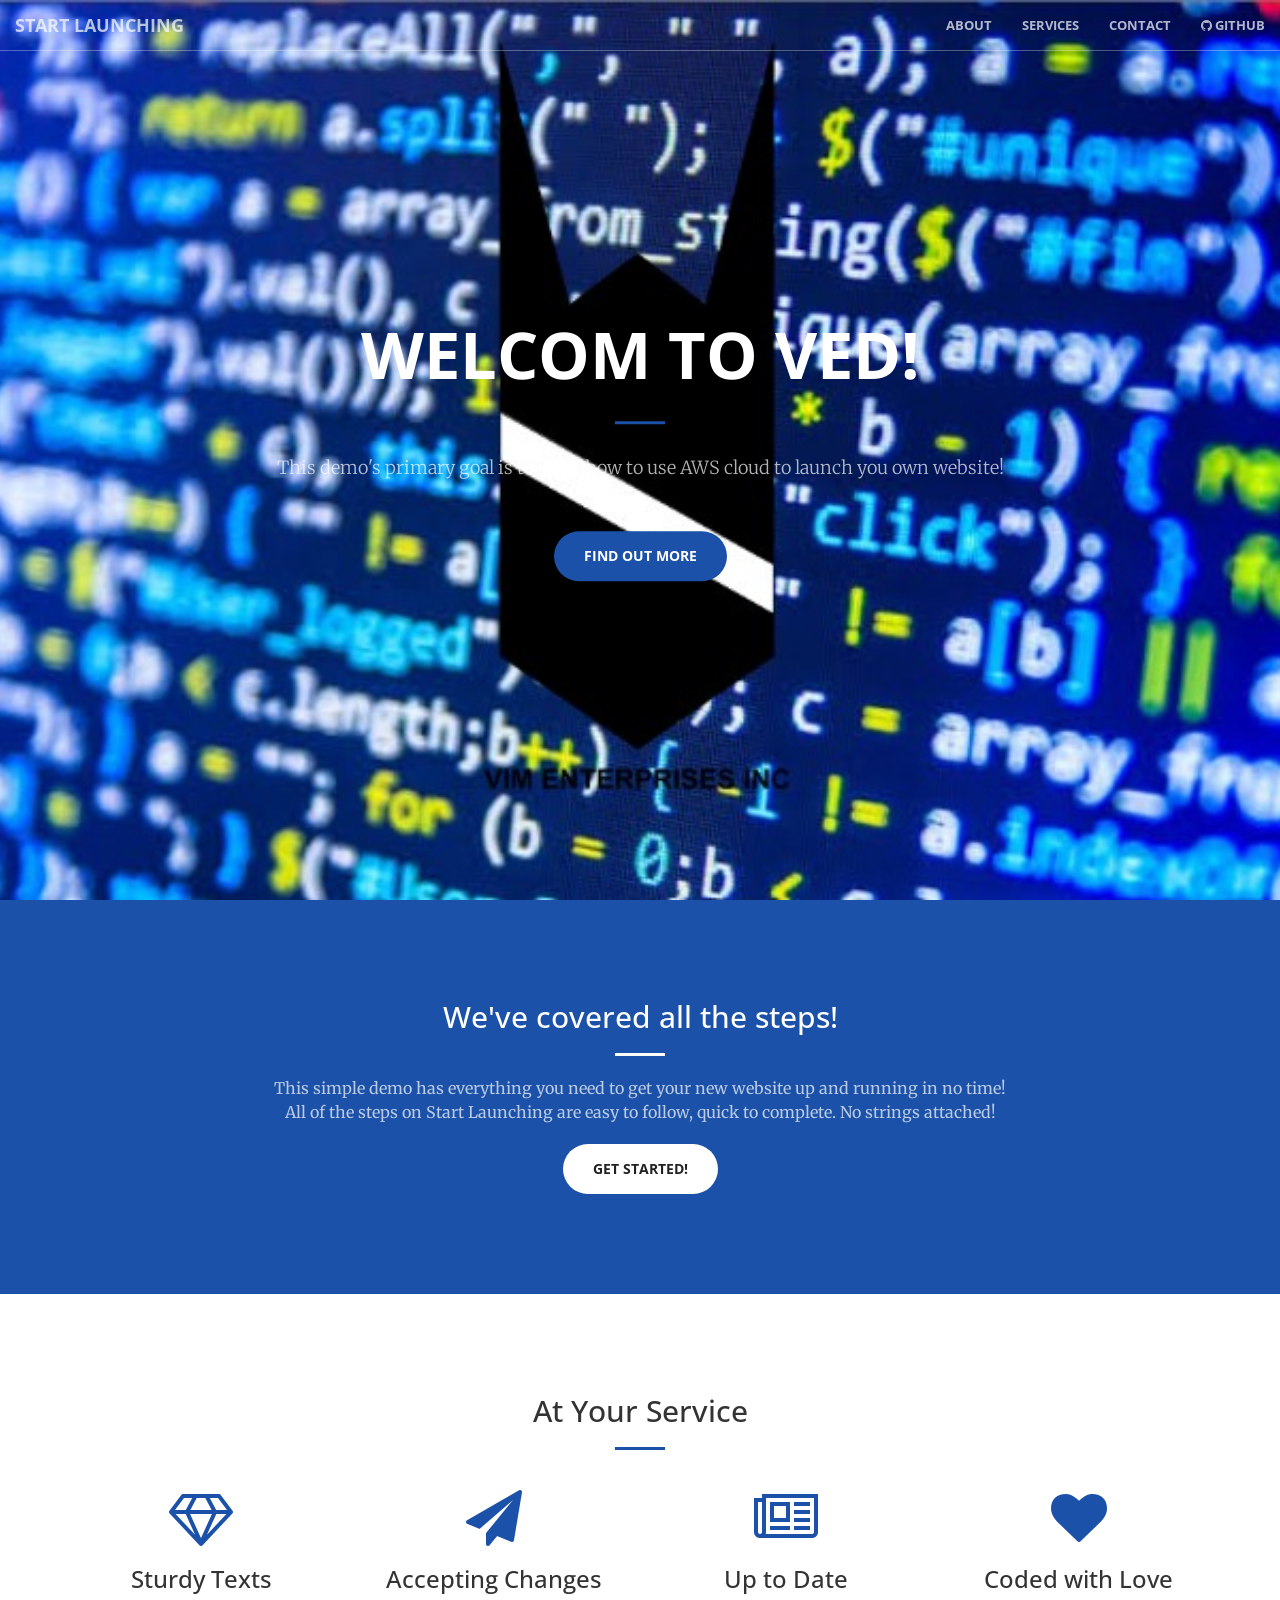
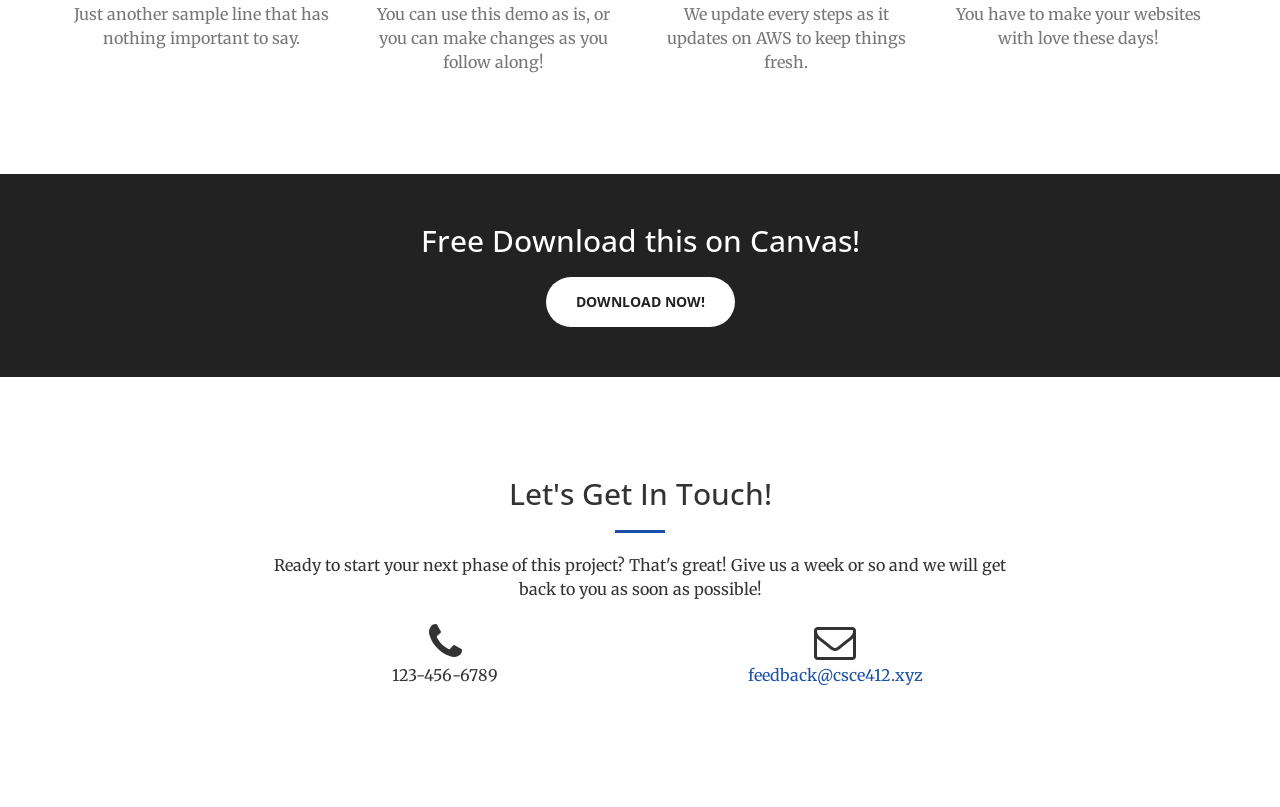
<file: index.html>
<!DOCTYPE html>
<html lang="en">

<head>

    <meta charset="utf-8">
    <meta http-equiv="X-UA-Compatible" content="IE=edge">
    <meta name="viewport" content="width=device-width, initial-scale=1">
    <meta name="description" content="">
    <meta name="author" content="">

    <title>Creative - Start Launching</title>

    <!-- Bootstrap Core CSS -->
    <link rel="stylesheet" href="css/bootstrap.min.css" type="text/css">

    <!-- Custom Fonts -->
    <link href='http://fonts.googleapis.com/css?family=Open+Sans:300italic,400italic,600italic,700italic,800italic,400,300,600,700,800' rel='stylesheet' type='text/css'>
    <link href='http://fonts.googleapis.com/css?family=Merriweather:400,300,300italic,400italic,700,700italic,900,900italic' rel='stylesheet' type='text/css'>
    <link rel="stylesheet" href="font-awesome/css/font-awesome.min.css" type="text/css">

    <!-- Plugin CSS -->
    <link rel="stylesheet" href="css/animate.min.css" type="text/css">

    <!-- Custom CSS -->
    <link rel="stylesheet" href="css/creative.css" type="text/css">

    <!-- HTML5 Shim and Respond.js IE8 support of HTML5 elements and media queries -->
    <!-- WARNING: Respond.js doesn't work if you view the page via file:// -->
    <!--[if lt IE 9]>
        <script src="https://oss.maxcdn.com/libs/html5shiv/3.7.0/html5shiv.js"></script>
        <script src="https://oss.maxcdn.com/libs/respond.js/1.4.2/respond.min.js"></script>
    <![endif]-->

</head>

<body id="page-top">

    <nav id="mainNav" class="navbar navbar-default navbar-fixed-top">
        <div class="container-fluid">
            <!-- Brand and toggle get grouped for better mobile display -->
            <div class="navbar-header">
                <button type="button" class="navbar-toggle collapsed" data-toggle="collapse" data-target="#bs-example-navbar-collapse-1">
                    <span class="sr-only">Toggle navigation</span>
                    <span class="icon-bar"></span>
                    <span class="icon-bar"></span>
                    <span class="icon-bar"></span>
                </button>
                <a class="navbar-brand page-scroll" href="#page-top">Start Launching</a>
            </div>

            <!-- Collect the nav links, forms, and other content for toggling -->
            <div class="collapse navbar-collapse" id="bs-example-navbar-collapse-1">
                <ul class="nav navbar-nav navbar-right">
                    <li>
                        <a class="" href="about.html">About</a>
                    </li>
                    <li>
                        <a class="" href="services.html">Services</a>
                    </li>
                    <li>
                        <a class="" href="#contact">Contact</a>
                    </li>
                    <li>
                        <a href="https://github.com/RowanBanerjee" target="_blank" rel="noopener noreferrer">
                            <i class="fa fa-github"></i> GitHub
                        </a>
                    </li>
                </ul>
            </div>
            <!-- /.navbar-collapse -->
        </div>
        <!-- /.container-fluid -->
    </nav>

    <header>
        <div class="header-content">
            <div class="header-content-inner">
                <h1>Welcom to Ved!</h1>
                <hr>
                <p>This demo's primary goal is to learn how to use AWS cloud to launch you own website!</p>
                <a href="about.html" class="btn btn-primary btn-xl ">Find Out More</a>
            </div>
        </div>
    </header>

    <section class="bg-primary" id="about">
        <div class="container">
            <div class="row">
                <div class="col-lg-8 col-lg-offset-2 text-center">
                    <h2 class="section-heading">We've covered all the steps!</h2>
                    <hr class="light">
                    <p class="text-faded">This simple demo has everything you need to get your new website up and running in no time! All of the steps on Start Launching are easy to follow, quick to complete. No strings attached!</p>
                    <a href="#" class="btn btn-default btn-xl">Get Started!</a>
                </div>
            </div>
        </div>
    </section>

    <section id="services">
        <div class="container">
            <div class="row">
                <div class="col-lg-12 text-center">
                    <h2 class="section-heading">At Your Service</h2>
                    <hr class="primary">
                </div>
            </div>
        </div>
        <div class="container">
            <div class="row">
                <div class="col-lg-3 col-md-6 text-center">
                    <div class="service-box">
                        <i class="fa fa-4x fa-diamond wow bounceIn text-primary"></i>
                        <h3>Sturdy Texts</h3>
                        <p class="text-muted">Just another sample line that has nothing important to say.</p>
                    </div>
                </div>
                <div class="col-lg-3 col-md-6 text-center">
                    <div class="service-box">
                        <i class="fa fa-4x fa-paper-plane wow bounceIn text-primary" data-wow-delay=".1s"></i>
                        <h3>Accepting Changes</h3>
                        <p class="text-muted">You can use this demo as is, or you can make changes as you follow along!</p>
                    </div>
                </div>
                <div class="col-lg-3 col-md-6 text-center">
                    <div class="service-box">
                        <i class="fa fa-4x fa-newspaper-o wow bounceIn text-primary" data-wow-delay=".2s"></i>
                        <h3>Up to Date</h3>
                        <p class="text-muted">We update every steps as it updates on AWS to keep things fresh.</p>
                    </div>
                </div>
                <div class="col-lg-3 col-md-6 text-center">
                    <div class="service-box">
                        <i class="fa fa-4x fa-heart wow bounceIn text-primary" data-wow-delay=".3s"></i>
                        <h3>Coded with Love</h3>
                        <p class="text-muted">You have to make your websites with love these days!</p>
                    </div>
                </div>
            </div>
        </div>
    </section>


    <aside class="bg-dark">
        <div class="container text-center">
            <div class="call-to-action">
                <h2>Free Download this on Canvas!</h2>
                <a href="#" class="btn btn-default btn-xl wow tada">Download Now!</a>
            </div>
        </div>
    </aside>

    <section id="contact">
        <div class="container">
            <div class="row">
                <div class="col-lg-8 col-lg-offset-2 text-center">
                    <h2 class="section-heading">Let's Get In Touch!</h2>
                    <hr class="primary">
                    <p>Ready to start your next phase of this project? That's great! Give us a week or so and we will get back to you as soon as possible!</p>
                </div>
                <div class="col-lg-4 col-lg-offset-2 text-center">
                    <i class="fa fa-phone fa-3x wow bounceIn"></i>
                    <p>123-456-6789</p>
                </div>
                <div class="col-lg-4 text-center">
                    <i class="fa fa-envelope-o fa-3x wow bounceIn" data-wow-delay=".1s"></i>
                    <p><a href="mailto:your-email@your-domain.com">feedback@csce412.xyz</a></p>
                </div>
            </div>
        </div>
    </section>

    <!-- jQuery -->
    <script src="js/jquery.js"></script>

    <!-- Bootstrap Core JavaScript -->
    <script src="js/bootstrap.min.js"></script>

    <!-- Plugin JavaScript -->
    <script src="js/jquery.easing.min.js"></script>
    <script src="js/jquery.fittext.js"></script>
    <script src="js/wow.min.js"></script>

    <!-- Custom Theme JavaScript -->
    <script src="js/creative.js"></script>

</body>

</html>
</file>
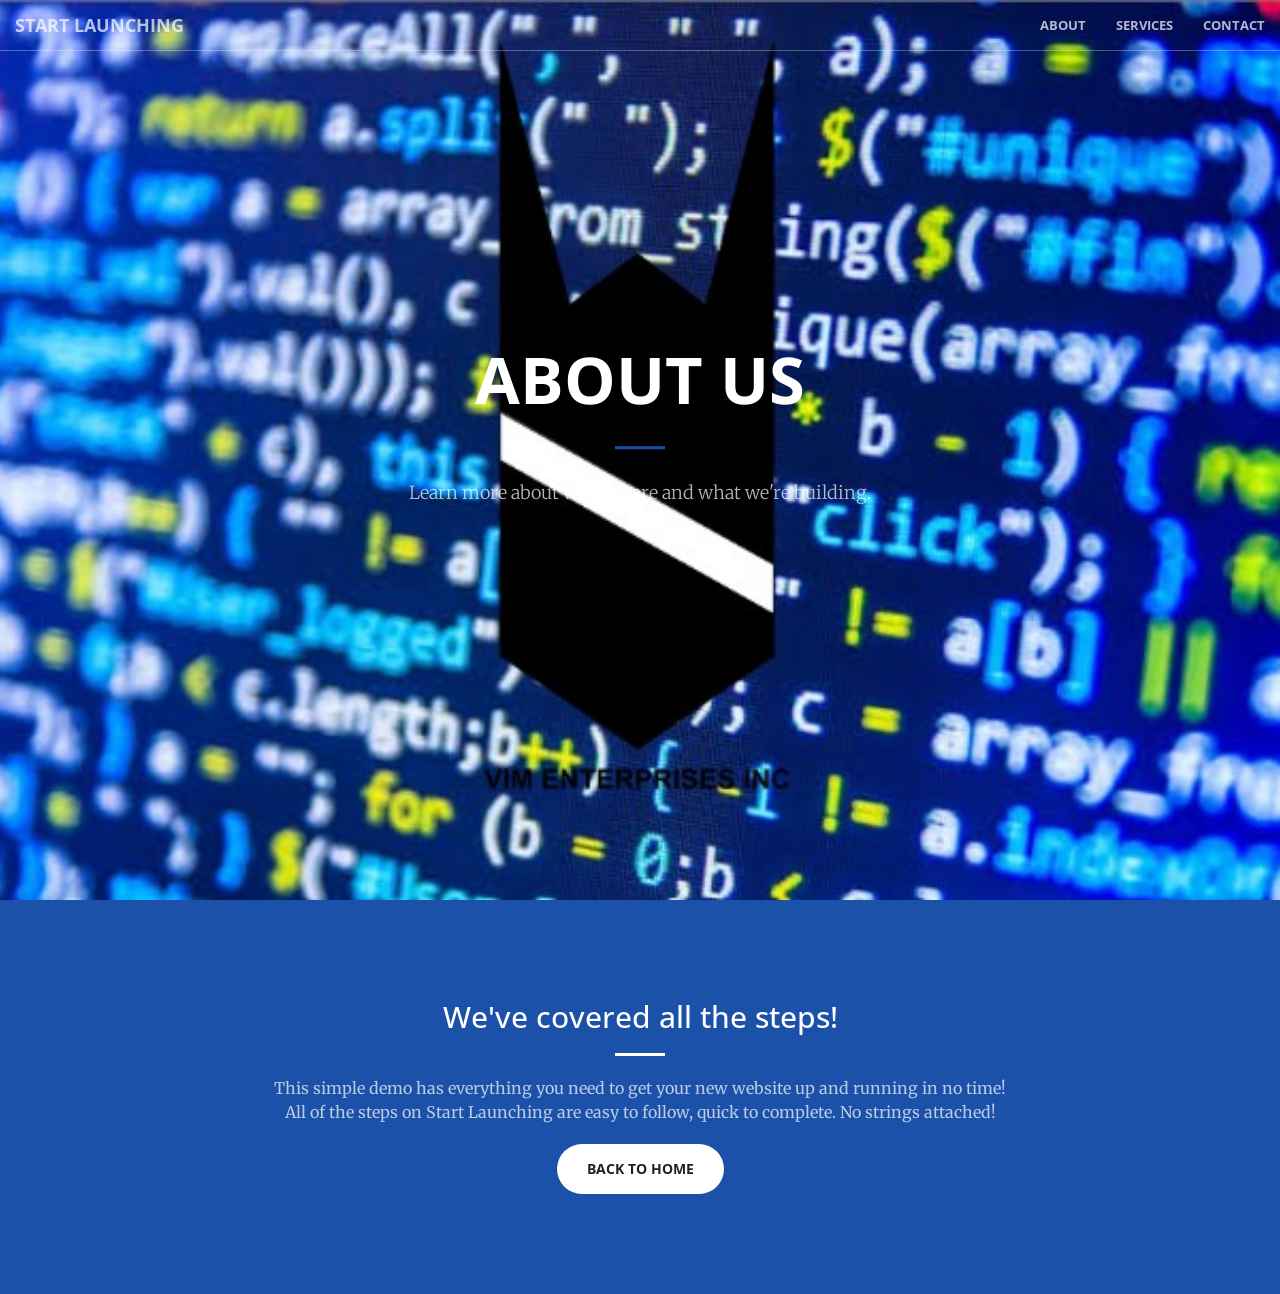
<file: about.html>
<!DOCTYPE html>
<html lang="en">

<head>

    <meta charset="utf-8">
    <meta http-equiv="X-UA-Compatible" content="IE=edge">
    <meta name="viewport" content="width=device-width, initial-scale=1">
    <meta name="description" content="">
    <meta name="author" content="">

    <title>About - Start Launching</title>

    <!-- Bootstrap Core CSS -->
    <link rel="stylesheet" href="css/bootstrap.min.css" type="text/css">

    <!-- Custom Fonts -->
    <link href='http://fonts.googleapis.com/css?family=Open+Sans:300italic,400italic,600italic,700italic,800italic,400,300,600,700,800' rel='stylesheet' type='text/css'>
    <link href='http://fonts.googleapis.com/css?family=Merriweather:400,300,300italic,400italic,700,700italic,900,900italic' rel='stylesheet' type='text/css'>
    <link rel="stylesheet" href="font-awesome/css/font-awesome.min.css" type="text/css">

    <!-- Plugin CSS -->
    <link rel="stylesheet" href="css/animate.min.css" type="text/css">

    <!-- Custom CSS -->
    <link rel="stylesheet" href="css/creative.css" type="text/css">

    <!-- HTML5 Shim and Respond.js IE8 support of HTML5 elements and media queries -->
    <!--[if lt IE 9]>
        <script src="https://oss.maxcdn.com/libs/html5shiv/3.7.0/html5shiv.js"></script>
        <script src="https://oss.maxcdn.com/libs/respond.js/1.4.2/respond.min.js"></script>
    <![endif]-->

</head>

<body id="page-top">

    <nav id="mainNav" class="navbar navbar-default navbar-fixed-top">
        <div class="container-fluid">
            <div class="navbar-header">
                <button type="button" class="navbar-toggle collapsed" data-toggle="collapse" data-target="#bs-example-navbar-collapse-1">
                    <span class="sr-only">Toggle navigation</span>
                    <span class="icon-bar"></span>
                    <span class="icon-bar"></span>
                    <span class="icon-bar"></span>
                </button>
                <a class="navbar-brand" href="index.html">Start Launching</a>
            </div>

            <div class="collapse navbar-collapse" id="bs-example-navbar-collapse-1">
                <ul class="nav navbar-nav navbar-right">
                    <li>
                        <a href="about.html">About</a>
                    </li>
                    <li>
                        <a href="services.html">Services</a>
                    </li>
                    <li>
                        <a href="index.html#contact">Contact</a>
                    </li>
                </ul>
            </div>
        </div>
    </nav>

    <header>
        <div class="header-content">
            <div class="header-content-inner">
                <h1>About Us</h1>
                <hr>
                <p>Learn more about who we are and what we're building.</p>
            </div>
        </div>
    </header>

    <section class="bg-primary" id="about">
        <div class="container">
            <div class="row">
                <div class="col-lg-8 col-lg-offset-2 text-center">
                    <h2 class="section-heading">We've covered all the steps!</h2>
                    <hr class="light">
                    <p class="text-faded">This simple demo has everything you need to get your new website up and running in no time! All of the steps on Start Launching are easy to follow, quick to complete. No strings attached!</p>
                    <a href="index.html" class="btn btn-default btn-xl">Back to Home</a>
                </div>
            </div>
        </div>
    </section>

    <!-- jQuery -->
    <script src="js/jquery.js"></script>

    <!-- Bootstrap Core JavaScript -->
    <script src="js/bootstrap.min.js"></script>

    <!-- Plugin JavaScript -->
    <script src="js/jquery.easing.min.js"></script>
    <script src="js/jquery.fittext.js"></script>
    <script src="js/wow.min.js"></script>

    <!-- Custom Theme JavaScript -->
    <script src="js/creative.js"></script>

</body>

</html>
</file>
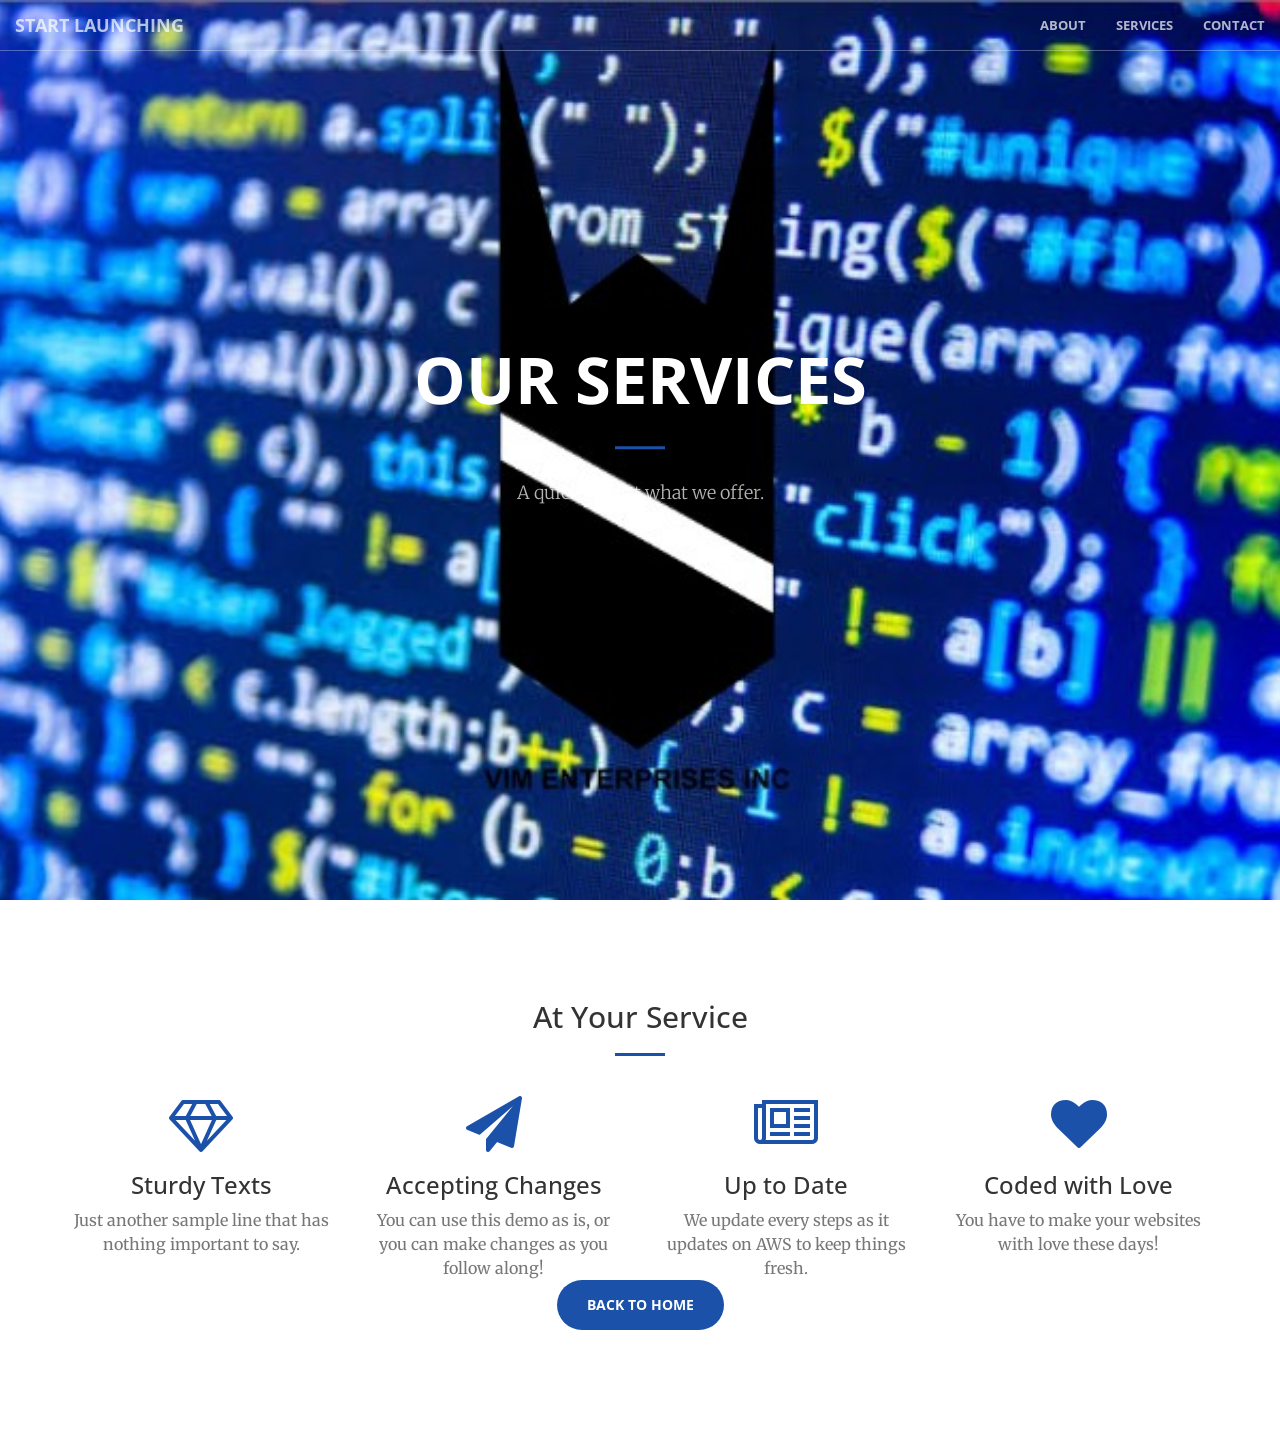
<file: services.html>
<!DOCTYPE html>
<html lang="en">

<head>

    <meta charset="utf-8">
    <meta http-equiv="X-UA-Compatible" content="IE=edge">
    <meta name="viewport" content="width=device-width, initial-scale=1">
    <meta name="description" content="">
    <meta name="author" content="">

    <title>Services - Start Launching</title>

    <!-- Bootstrap Core CSS -->
    <link rel="stylesheet" href="css/bootstrap.min.css" type="text/css">

    <!-- Custom Fonts -->
    <link href='http://fonts.googleapis.com/css?family=Open+Sans:300italic,400italic,600italic,700italic,800italic,400,300,600,700,800' rel='stylesheet' type='text/css'>
    <link href='http://fonts.googleapis.com/css?family=Merriweather:400,300,300italic,400italic,700,700italic,900,900italic' rel='stylesheet' type='text/css'>
    <link rel="stylesheet" href="font-awesome/css/font-awesome.min.css" type="text/css">

    <!-- Plugin CSS -->
    <link rel="stylesheet" href="css/animate.min.css" type="text/css">

    <!-- Custom CSS -->
    <link rel="stylesheet" href="css/creative.css" type="text/css">

    <!-- HTML5 Shim and Respond.js IE8 support of HTML5 elements and media queries -->
    <!--[if lt IE 9]>
        <script src="https://oss.maxcdn.com/libs/html5shiv/3.7.0/html5shiv.js"></script>
        <script src="https://oss.maxcdn.com/libs/respond.js/1.4.2/respond.min.js"></script>
    <![endif]-->

</head>

<body id="page-top">

    <nav id="mainNav" class="navbar navbar-default navbar-fixed-top">
        <div class="container-fluid">
            <div class="navbar-header">
                <button type="button" class="navbar-toggle collapsed" data-toggle="collapse" data-target="#bs-example-navbar-collapse-1">
                    <span class="sr-only">Toggle navigation</span>
                    <span class="icon-bar"></span>
                    <span class="icon-bar"></span>
                    <span class="icon-bar"></span>
                </button>
                <a class="navbar-brand" href="index.html">Start Launching</a>
            </div>

            <div class="collapse navbar-collapse" id="bs-example-navbar-collapse-1">
                <ul class="nav navbar-nav navbar-right">
                    <li>
                        <a href="about.html">About</a>
                    </li>
                    <li>
                        <a href="services.html">Services</a>
                    </li>
                    <li>
                        <a href="index.html#contact">Contact</a>
                    </li>
                </ul>
            </div>
        </div>
    </nav>

    <header>
        <div class="header-content">
            <div class="header-content-inner">
                <h1>Our Services</h1>
                <hr>
                <p>A quick look at what we offer.</p>
            </div>
        </div>
    </header>

    <section id="services">
        <div class="container">
            <div class="row">
                <div class="col-lg-12 text-center">
                    <h2 class="section-heading">At Your Service</h2>
                    <hr class="primary">
                </div>
            </div>
        </div>
        <div class="container">
            <div class="row">
                <div class="col-lg-3 col-md-6 text-center">
                    <div class="service-box">
                        <i class="fa fa-4x fa-diamond wow bounceIn text-primary"></i>
                        <h3>Sturdy Texts</h3>
                        <p class="text-muted">Just another sample line that has nothing important to say.</p>
                    </div>
                </div>
                <div class="col-lg-3 col-md-6 text-center">
                    <div class="service-box">
                        <i class="fa fa-4x fa-paper-plane wow bounceIn text-primary" data-wow-delay=".1s"></i>
                        <h3>Accepting Changes</h3>
                        <p class="text-muted">You can use this demo as is, or you can make changes as you follow along!</p>
                    </div>
                </div>
                <div class="col-lg-3 col-md-6 text-center">
                    <div class="service-box">
                        <i class="fa fa-4x fa-newspaper-o wow bounceIn text-primary" data-wow-delay=".2s"></i>
                        <h3>Up to Date</h3>
                        <p class="text-muted">We update every steps as it updates on AWS to keep things fresh.</p>
                    </div>
                </div>
                <div class="col-lg-3 col-md-6 text-center">
                    <div class="service-box">
                        <i class="fa fa-4x fa-heart wow bounceIn text-primary" data-wow-delay=".3s"></i>
                        <h3>Coded with Love</h3>
                        <p class="text-muted">You have to make your websites with love these days!</p>
                    </div>
                </div>
            </div>
        </div>
        <div class="container text-center">
            <a href="index.html" class="btn btn-primary btn-xl">Back to Home</a>
        </div>
    </section>

    <!-- jQuery -->
    <script src="js/jquery.js"></script>

    <!-- Bootstrap Core JavaScript -->
    <script src="js/bootstrap.min.js"></script>

    <!-- Plugin JavaScript -->
    <script src="js/jquery.easing.min.js"></script>
    <script src="js/jquery.fittext.js"></script>
    <script src="js/wow.min.js"></script>

    <!-- Custom Theme JavaScript -->
    <script src="js/creative.js"></script>

</body>

</html>
</file>
<file: css/creative.css>
/*!
 * Start Bootstrap - Creative Bootstrap Theme (http://startbootstrap.com)
 * Code licensed under the Apache License v2.0.
 * For details, see http://www.apache.org/licenses/LICENSE-2.0.
 */

html,
body {
    width: 100%;
    height: 100%;
}

body {
    font-family: Merriweather,'Helvetica Neue',Arial,sans-serif;
}

hr {
    max-width: 50px;
    border-color: #1b51a8;
    border-width: 3px;
}

hr.light {
    border-color: #fff;
}

a {
    color: #1b51a8;
    -webkit-transition: all .35s;
    -moz-transition: all .35s;
    transition: all .35s;
}

a:hover,
a:focus {
    color: #163f82;
}

h1,
h2,
h3,
h4,
h5,
h6 {
    font-family: 'Open Sans','Helvetica Neue',Arial,sans-serif;
}

p {
    margin-bottom: 20px;
    font-size: 16px;
    line-height: 1.5;
}

.bg-primary {
    background-color: #1b51a8;
}

.bg-dark {
    color: #fff;
    background-color: #222;
}

.text-faded {
    color: rgba(255,255,255,.7);
}

section {
    padding: 100px 0;
}

aside {
    padding: 50px 0;
}

.no-padding {
    padding: 0;
}

.navbar-default {
    border-color: rgba(34,34,34,.05);
    font-family: 'Open Sans','Helvetica Neue',Arial,sans-serif;
    background-color: #fff;
    -webkit-transition: all .35s;
    -moz-transition: all .35s;
    transition: all .35s;
}

.navbar-default .navbar-header .navbar-brand {
    text-transform: uppercase;
    font-family: 'Open Sans','Helvetica Neue',Arial,sans-serif;
    font-weight: 700;
    color: #1b51a8;
}

.navbar-default .navbar-header .navbar-brand:hover,
.navbar-default .navbar-header .navbar-brand:focus {
    color: #163f82;
}

.navbar-default .nav > li>a,
.navbar-default .nav>li>a:focus {
    text-transform: uppercase;
    font-size: 13px;
    font-weight: 700;
    color: #222;
}

.navbar-default .nav > li>a:hover,
.navbar-default .nav>li>a:focus:hover {
    color: #1b51a8;
}

.navbar-default .nav > li.active>a,
.navbar-default .nav>li.active>a:focus {
    color: #1b51a8!important;
    background-color: transparent;
}

.navbar-default .nav > li.active>a:hover,
.navbar-default .nav>li.active>a:focus:hover {
    background-color: transparent;
}

@media(min-width:768px) {
    .navbar-default {
        border-color: rgba(255,255,255,.3);
        background-color: transparent;
    }

    .navbar-default .navbar-header .navbar-brand {
        color: rgba(255,255,255,.7);
    }

    .navbar-default .navbar-header .navbar-brand:hover,
    .navbar-default .navbar-header .navbar-brand:focus {
        color: #fff;
    }

    .navbar-default .nav > li>a,
    .navbar-default .nav>li>a:focus {
        color: rgba(255,255,255,.7);
    }

    .navbar-default .nav > li>a:hover,
    .navbar-default .nav>li>a:focus:hover {
        color: #fff;
    }

    .navbar-default.affix {
        border-color: rgba(34,34,34,.05);
        background-color: #fff;
    }

    .navbar-default.affix .navbar-header .navbar-brand {
        font-size: 14px;
        color: #1b51a8;
    }

    .navbar-default.affix .navbar-header .navbar-brand:hover,
    .navbar-default.affix .navbar-header .navbar-brand:focus {
        color: #163f82;
    }

    .navbar-default.affix .nav > li>a,
    .navbar-default.affix .nav>li>a:focus {
        color: #222;
    }

    .navbar-default.affix .nav > li>a:hover,
    .navbar-default.affix .nav>li>a:focus:hover {
        color: #1b51a8;
    }
}

header {
    position: relative;
    width: 100%;
    min-height: auto;
    text-align: center;
    color: #fff;
    background-image: url(../img/header.jpg);
    background-position: center;
    -webkit-background-size: cover;
    -moz-background-size: cover;
    background-size: cover;
    -o-background-size: cover;
}

header .header-content {
    position: relative;
    width: 100%;
    padding: 100px 15px;
    text-align: center;
}

header .header-content .header-content-inner h1 {
    margin-top: 0;
    margin-bottom: 0;
    text-transform: uppercase;
    font-weight: 700;
}

header .header-content .header-content-inner hr {
    margin: 30px auto;
}

header .header-content .header-content-inner p {
    margin-bottom: 50px;
    font-size: 16px;
    font-weight: 300;
    color: rgba(255,255,255,.7);
}

@media(min-width:768px) {
    header {
        min-height: 100%;
    }

    header .header-content {
        position: absolute;
        top: 50%;
        padding: 0 50px;
        -webkit-transform: translateY(-50%);
        -ms-transform: translateY(-50%);
        transform: translateY(-50%);
    }

    header .header-content .header-content-inner {
        margin-right: auto;
        margin-left: auto;
        max-width: 1000px;
    }

    header .header-content .header-content-inner p {
        margin-right: auto;
        margin-left: auto;
        max-width: 80%;
        font-size: 18px;
    }
}

.section-heading {
    margin-top: 0;
}

.service-box {
    margin: 50px auto 0;
    max-width: 400px;
}

@media(min-width:992px) {
    .service-box {
        margin: 20px auto 0;
    }
}

.service-box p {
    margin-bottom: 0;
}

.portfolio-box {
    display: block;
    position: relative;
    margin: 0 auto;
    max-width: 650px;
}

.portfolio-box .portfolio-box-caption {
    display: block;
    position: absolute;
    bottom: 0;
    width: 100%;
    height: 100%;
    text-align: center;
    color: #fff;
    opacity: 0;
    background: rgba(240,95,64,.9);
    -webkit-transition: all .35s;
    -moz-transition: all .35s;
    transition: all .35s;
}

.portfolio-box .portfolio-box-caption .portfolio-box-caption-content {
    position: absolute;
    top: 50%;
    width: 100%;
    text-align: center;
    transform: translateY(-50%);
}

.portfolio-box .portfolio-box-caption .portfolio-box-caption-content .project-category,
.portfolio-box .portfolio-box-caption .portfolio-box-caption-content .project-name {
    padding: 0 15px;
    font-family: 'Open Sans','Helvetica Neue',Arial,sans-serif;
}

.portfolio-box .portfolio-box-caption .portfolio-box-caption-content .project-category {
    text-transform: uppercase;
    font-size: 14px;
    font-weight: 600;
}

.portfolio-box .portfolio-box-caption .portfolio-box-caption-content .project-name {
    font-size: 18px;
}

.portfolio-box:hover .portfolio-box-caption {
    opacity: 1;
}

@media(min-width:768px) {
    .portfolio-box .portfolio-box-caption .portfolio-box-caption-content .project-category {
        font-size: 16px;
    }

    .portfolio-box .portfolio-box-caption .portfolio-box-caption-content .project-name {
        font-size: 22px;
    }
}

.call-to-action h2 {
    margin: 0 auto 20px;
}

.text-primary {
    color: #1b51a8;
}

.no-gutter > [class*=col-] {
    padding-right: 0;
    padding-left: 0;
}

.btn-default {
    border-color: #fff;
    color: #222;
    background-color: #fff;
    -webkit-transition: all .35s;
    -moz-transition: all .35s;
    transition: all .35s;
}

.btn-default:hover,
.btn-default:focus,
.btn-default.focus,
.btn-default:active,
.btn-default.active,
.open > .dropdown-toggle.btn-default {
    border-color: #ededed;
    color: #222;
    background-color: #f2f2f2;
}

.btn-default:active,
.btn-default.active,
.open > .dropdown-toggle.btn-default {
    background-image: none;
}

.btn-default.disabled,
.btn-default[disabled],
fieldset[disabled] .btn-default,
.btn-default.disabled:hover,
.btn-default[disabled]:hover,
fieldset[disabled] .btn-default:hover,
.btn-default.disabled:focus,
.btn-default[disabled]:focus,
fieldset[disabled] .btn-default:focus,
.btn-default.disabled.focus,
.btn-default[disabled].focus,
fieldset[disabled] .btn-default.focus,
.btn-default.disabled:active,
.btn-default[disabled]:active,
fieldset[disabled] .btn-default:active,
.btn-default.disabled.active,
.btn-default[disabled].active,
fieldset[disabled] .btn-default.active {
    border-color: #fff;
    background-color: #fff;
}

.btn-default .badge {
    color: #fff;
    background-color: #222;
}

.btn-primary {
    border-color: #1b51a8;
    color: #fff;
    background-color: #1b51a8;
    -webkit-transition: all .35s;
    -moz-transition: all .35s;
    transition: all .35s;
}

.btn-primary:hover,
.btn-primary:focus,
.btn-primary.focus,
.btn-primary:active,
.btn-primary.active,
.open > .dropdown-toggle.btn-primary {
    border-color: #163f82;
    color: #fff;
    background-color: #163f82;
}

.btn-primary:active,
.btn-primary.active,
.open > .dropdown-toggle.btn-primary {
    background-image: none;
}

.btn-primary.disabled,
.btn-primary[disabled],
fieldset[disabled] .btn-primary,
.btn-primary.disabled:hover,
.btn-primary[disabled]:hover,
fieldset[disabled] .btn-primary:hover,
.btn-primary.disabled:focus,
.btn-primary[disabled]:focus,
fieldset[disabled] .btn-primary:focus,
.btn-primary.disabled.focus,
.btn-primary[disabled].focus,
fieldset[disabled] .btn-primary.focus,
.btn-primary.disabled:active,
.btn-primary[disabled]:active,
fieldset[disabled] .btn-primary:active,
.btn-primary.disabled.active,
.btn-primary[disabled].active,
fieldset[disabled] .btn-primary.active {
    border-color: #1b51a8;
    background-color: #1b51a8;
}

.btn-primary .badge {
    color: #1b51a8;
    background-color: #fff;
}

.btn {
    border: 0;
    border-radius: 300px;
    text-transform: uppercase;
    font-family: 'Open Sans','Helvetica Neue',Arial,sans-serif;
    font-weight: 700;
}

.btn-xl {
    padding: 15px 30px;
}

::-moz-selection {
    text-shadow: none;
    color: #fff;
    background: #222;
}

::selection {
    text-shadow: none;
    color: #fff;
    background: #222;
}

img::selection {
    color: #fff;
    background: 0 0;
}

img::-moz-selection {
    color: #fff;
    background: 0 0;
}

body {
    webkit-tap-highlight-color: #222;
}
</file>
